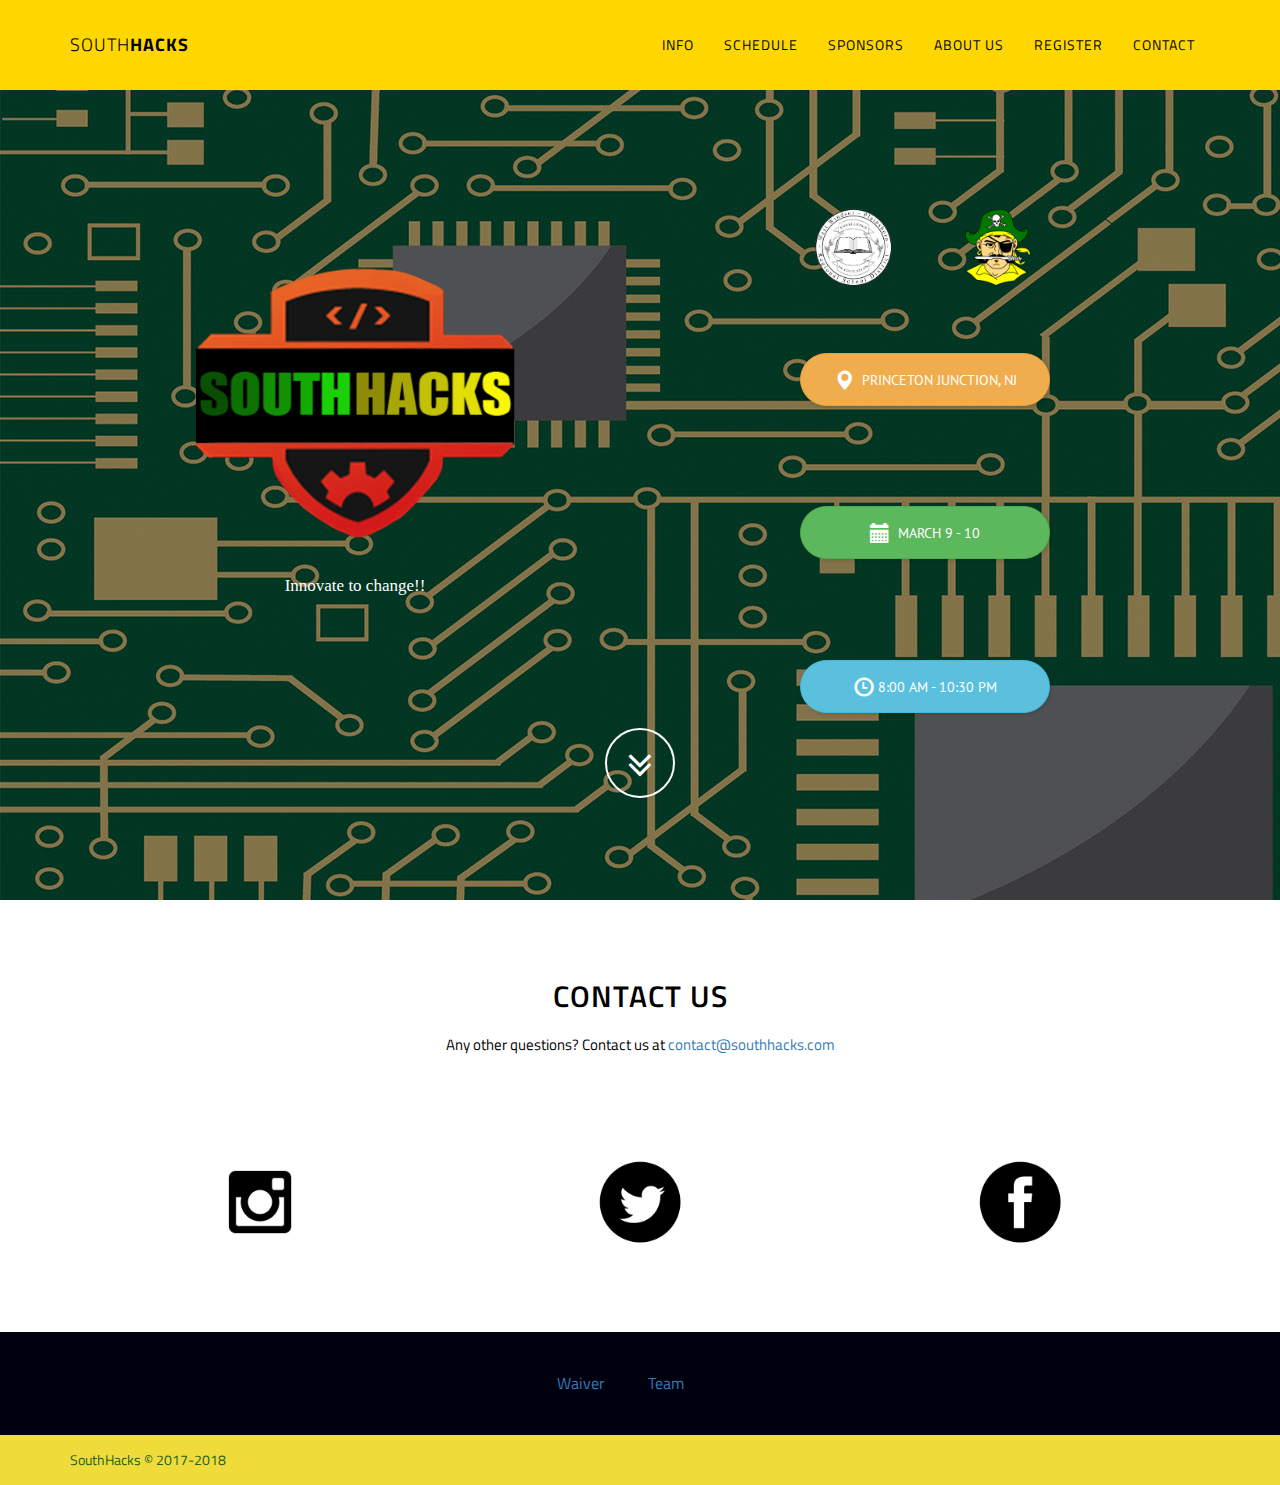
<file: index.html>
<!DOCTYPE html>
<html lang="en">

<head>
  <meta charset="utf-8">
  <meta http-equiv="X-UA-Compatible" content="IE=edge">
  <meta name="viewport" content="width=device-width, initial-scale=1">
  <meta name="description"
        content="SouthHacks is the official 24 hour high school hackathon hosted by the West Windsor-Plainsboro Regional School District, a district composed of two schools spanning a variety of subjects from engineering and computer science to health and performing arts. Located in West Windsor, New Jersey, we welcome all high schoolers!">
  <meta name="author" content="southhacks">
  <meta property="og:url" content="http://southhacks.com"/>
  <meta property="og:type" content="website"/>
  <meta property="og:title" content="SouthHacks - WW-P HSS 24 Hour Hackathon for High School Students"/>
  <meta property="og:description"
        content="SouthHacks is the official 24 hour high school hackathon hosted by the West Windsor-Plainsboro Regional School District, a district composed of two schools spanning a variety of subjects from engineering and computer science to health and performing arts. Located in West Windsor, New Jersey, we welcome all high schoolers!"
  />
  <meta property="og:image" content="img/logo.png"/>
  <title>SouthHacks - Hackathon @ WW-P High School South</title>

  <link rel="shortcut icon" href="favicon.png" type="image/x-icon">
  <link rel="icon" href="favicon.png" type="image/x-icon">
  <link rel="stylesheet" type='text/css' href='https://fonts.googleapis.com/css?family=Titillium+Web:300,400,600,700'>
  <link rel="stylesheet" type='text/css' href='https://fonts.googleapis.com/css?family=PT+Sans'>
  <link rel="stylesheet" href="https://fonts.googleapis.com/icon?family=Material+Icons">
  <link rel="stylesheet" type='text/css' href="css/custom-m.css">
  <link rel="stylesheet" type='text/css' href="https://maxcdn.bootstrapcdn.com/bootstrap/3.3.5/css/bootstrap.min.css">
  <link rel="stylesheet" type='text/css'
        href="https://maxcdn.bootstrapcdn.com/font-awesome/4.5.0/css/font-awesome.min.css">
  <link rel="stylesheet" type='text/css'
        href="https://cdnjs.cloudflare.com/ajax/libs/animate.css/3.5.2/animate.min.css">
  <link rel="stylesheet" type='text/css' href="css/southhacks.css">

  <!-- JS -->
  <script src="https://cdnjs.cloudflare.com/ajax/libs/wow/1.1.2/wow.min.js"></script>
  <script>new WOW().init();</script>
</head>

<body id="page-top" data-spy="scroll" data-target=".navbar-fixed-top">
<nav class="navbar navbar-custom navbar-fixed-top" role="navigation">
  <div class="container">
    <div class="navbar-header">
      <button type="button" class="navbar-toggle" data-toggle="collapse" data-target=".navbar-main-collapse">
        <i class="fa fa-bars"></i>
      </button>
      <a class="navbar-brand page-scroll" href="index.html#page-top">
        <span class="black-text"><span class="light">South</span>Hacks</span>
      </a>
    </div>

    <div class="collapse navbar-collapse navbar-right navbar-main-collapse">
      <ul class="nav navbar-nav">
        <li class="hidden">
          <a href="index.html#page-top"></a>
        </li>
        <li>
          <a class="page-scroll" href="info.html">Info</a>
        </li>
        <li>
          <a class="page-scroll" href="schedule.html">Schedule</a>
        </li>
        <li>
          <a class="page-scroll" href="sponsors.html">Sponsors</a>
        </li>
        <li>
          <a class="page-scroll" href="organizers.html">About Us</a>
        </li>
        <li>
          <a class="page-scroll" href="register.html">Register</a>
        </li>
        <li>
          <a class="page-scroll" href="index.html#contact">Contact</a>
        </li>
      </ul>
    </div>

  </div>

</nav>

<div class="intro poly-section">
  <div class="intro-body animated fadeIn">
    <div class="container">
      <div class="row">
        <div class="col-md-6">

          <br/><br/>
          <img itemprop="image" class="img-responsive text-center logoimg" alt="southhacks Logo" src="img/logo.png"/>
          <p itemprop="description" class="fancy intro-text">Innovate to change!!</p>

        </div>
        <div class="col-md-6">
          <img class="img-resonsive text-center tinylogoimg" alt="WWPRSD Logo" src="img/sponsors/WWP.png"/>
          <img class="img-resonsive text-center tinylogoimg" alt="CSI Logo" src="img/sponsors/CSI.png"/>

          <div class="infoContainer">
            <a class="btn btn-warning info"
               href="https://www.google.com/maps/place/346+Clarksville+Rd,+Princeton+Junction,+NJ+08550/@40.305586,-74.6209027,17z/data=!3m1!4b1!4m5!3m4!1s0x89c3e0eaee4864a5:0x6d8c985027a83486!8m2!3d40.305586!4d-74.618714"
               target="_blank">
              <span class="glyphicon glyphicon-map-marker" aria-hidden="true"> </span> &nbsp;Princeton Junction, NJ
            </a>

            <!--The href is going to link to the facebook event when we make it.-->
            <a class="btn btn-success info" href="schedule.html">
              <span class="glyphicon glyphicon-calendar" aria-hidden="true"> </span> &nbsp;March 9 - 10
            </a>

            <a class="btn btn-info info page-scroll" href="schedule.html">
              <span class="glyphicon glyphicon-time" aria-hidden="true"> </span>&nbsp;8:00 AM - 10:30 PM
            </a>
          </div>
        </div>
        <div class="animated infinite bounce delay-10s col-md-8 col-md-offset-2 down" id="down-arrow">
          <a href="register.html" class="btn btn-circle center-align page-scroll">
            <i class="fa fa-angle-double-down animated"></i>
          </a>
        </div>
      </div>
    </div>
  </div>
</div>

<section id="contact" class="content-section text-center poly-section">
  <div class="container">
    <div class="row">
      <div class="row subtitle-row">
        <h2 class="col-md-12 col-xs-12 col-sm-12 font-semibold">Contact us</h2>
        <br>
      </div>
    </div>
    <div class="row">
      <div class="col-md-12 col-xs-12 col-sm-12 text-center">
        <p>Any other questions? Contact us at
          <a class="with-hover-text" target="_blank" href="mailto:contact@southhacks.com">contact@southhacks.com</a>
        </p>
      </div>
    </div>
    <br>
    <br>
    <br>
    <!-- Just FYI none of these are created yet -->
    <div class="row contact-images">
      <div class="col-md-4 col-xs-4 col-sm-4 col-lg-4 image">
        <a href="https://www.instagram.com/southhacks/">
          <img class="img-responsive contactimg" alt="instagram" src="img/icons/insta.png"/>
        </a>
      </div>
      <div class="col-md-4 col-xs-4 col-sm-4 col-lg-4 image">
        <a href="https://www.twitter.com/southhacks">
          <img class="img-responsive contactimg" alt="twitter" src="img/icons/twitter.png"/>
        </a>
      </div>
      <div class="col-md-4 col-xs-4 col-sm-4 col-lg-4 image">
        <a href="https://www.facebook.com/southhacks">
          <img class="img-responsive contactimg" alt="facebook" src="img/icons/fb.png"/>
        </a>
      </div>
    </div>
  </div>
</section>
<section id="footer" class="text-center">
  <div class="footclass">
    <a class="foot" href="southhackswaiver.pdf">Waiver</a>
    <a class="foot" href="organizers.html">Team</a>
  </div>
</section>

<footer class="m-footer page-footer yellow">
  <div class="footer-copyright">
    <div class="container">
      <details>
        <summary class="green-text text-darken-4">SouthHacks &copy; 2017-2018</summary>
        <p class="grey-text"> - by
          <a class="link" href="https://github.com/IshaanIvaturi">Ishaan Ivaturi</a>. All Rights Reserved.</p>
      </details>
    </div>
  </div>
</footer>

<script src="js/jquery.js"></script>
<script src="js/jquery.easing.min.js"></script>
<script src="js/southhacks.js"></script>

</body>

</html>
</file>
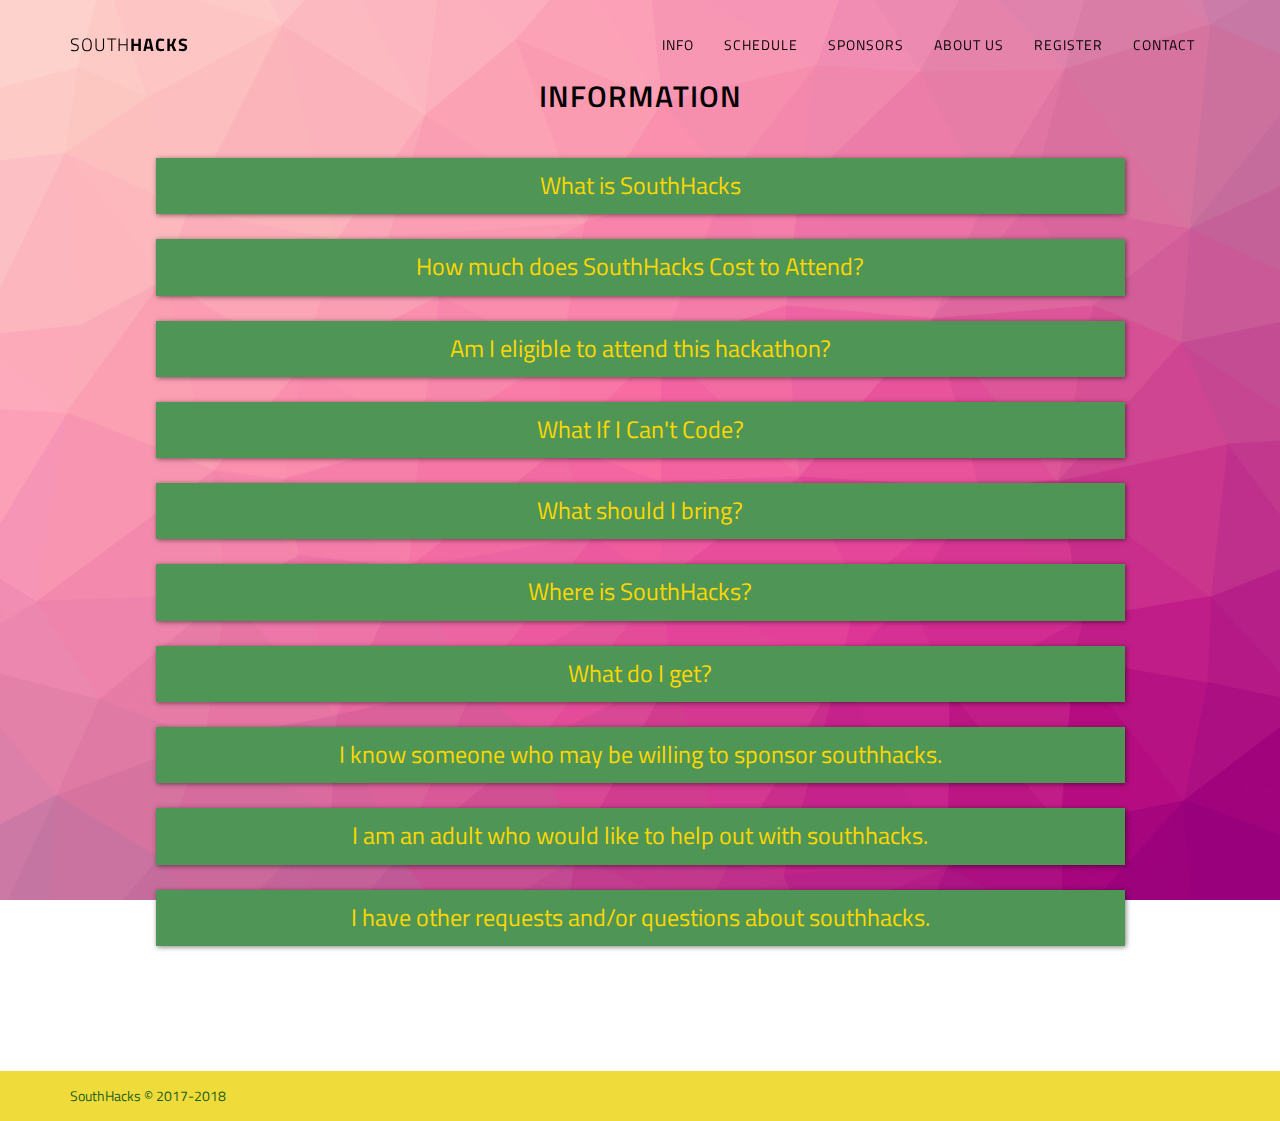
<file: info.html>
<!DOCTYPE html>
<html lang="en">

<head>
  <meta charset="utf-8">
  <meta http-equiv="X-UA-Compatible" content="IE=edge">
  <meta name="viewport" content="width=device-width, initial-scale=1">
  <meta name="description"
        content="SouthHacks is the official 24 hour high school hackathon hosted by the West Windsor-Plainsboro Regional School District, a district composed of two schools spanning a variety of subjects from engineering and computer science to health and performing arts. Located in West Windsor, New Jersey, we welcome all high schoolers!">
  <meta name="author" content="southhacks">
  <meta property="og:url" content="http://southhacks.com"/>
  <meta property="og:type" content="website"/>
  <meta property="og:title" content="SouthHacks - WW-P HSS 24 Hour Hackathon for High School Students"/>
  <meta property="og:description"
        content="SouthHacks is the official 24 hour high school hackathon hosted by the West Windsor-Plainsboro Regional School District, a district composed of two schools spanning a variety of subjects from engineering and computer science to health and performing arts. Located in West Windsor, New Jersey, we welcome all high schoolers!"
  />
  <meta property="og:image" content="img/logo.png"/>
  <title>SouthHacks - Hackathon @ WW-P High School South</title>

  <link rel="shortcut icon" href="favicon.png" type="image/x-icon">
  <link rel="icon" href="favicon.png" type="image/x-icon">
  <link rel="stylesheet" type='text/css' href='https://fonts.googleapis.com/css?family=Titillium+Web:300,400,600,700'>
  <link rel="stylesheet" type='text/css' href='https://fonts.googleapis.com/css?family=PT+Sans'>
  <link rel="stylesheet" href="https://fonts.googleapis.com/icon?family=Material+Icons">
  <link rel="stylesheet" type='text/css' href="css/custom-m.css">
  <link rel="stylesheet" type='text/css' href="https://maxcdn.bootstrapcdn.com/bootstrap/3.3.5/css/bootstrap.min.css">
  <link rel="stylesheet" type='text/css'
        href="https://maxcdn.bootstrapcdn.com/font-awesome/4.5.0/css/font-awesome.min.css">
  <link rel="stylesheet" type='text/css' href="css/info.css">
</head>

<body id="page-top" data-spy="scroll" data-target=".navbar-fixed-top">
<nav class="navbar navbar-custom navbar-fixed-top" role="navigation">
  <div class="container">
    <div class="navbar-header">
      <button type="button" class="navbar-toggle" data-toggle="collapse" data-target=".navbar-main-collapse">
        <i class="fa fa-bars"></i>
      </button>
      <a class="navbar-brand page-scroll" href="index.html#page-top">
        <!-- <span style="background-color:#FFF;"> -->
        <span class="black-text"><span class="light">South</span>Hacks</span>
        <!-- </span> -->
      </a>
    </div>

    <div class="collapse navbar-collapse navbar-right navbar-main-collapse">
      <ul class="nav navbar-nav">
        <li class="hidden">
          <a href="index.html#page-top"></a>
        </li>
        <li>
          <a class="page-scroll" href="info.html">Info</a>
        </li>
        <li>
          <a class="page-scroll" href="schedule.html">Schedule</a>
        </li>
        <li>
          <a class="page-scroll" href="sponsors.html">Sponsors</a>
        </li>
        <li>
          <a class="page-scroll" href="organizers.html">About Us</a>
        </li>
        <li>
          <a class="page-scroll" href="register.html">Register</a>
        </li>
        <li>
          <a class="page-scroll" href="index.html#contact">Contact</a>
        </li>
      </ul>
    </div>

  </div>

</nav>

<section id="faq" class="content-section text-center poly-section">
  <div class="container">
    <div class="row">
      <div class="row subtitle-row">
        <h2 class="col-md-12 font-semibold">Information</h2>
        <div class="clearfix"></div>
        <div class="faq-card">
          <div class="card-header">What is SouthHacks</div>
          <div class="card-body">
            <article>
              <i class="material-icons large left">help_outline</i>SouthHacks is the first Hackathon to ever be hosted
              by the High School South in West Windsor,
              NJ. The Computer Science Club and the School have worked in unison and created the event from the ground
              up.
            </article>
          </div>
        </div>
        <div class="faq-card">
          <div class="card-header">How much does SouthHacks Cost to Attend?</div>
          <div class="card-body">
            <article>
              <i class="material-icons large left">money_off</i>A grand total of
              <strong>$0.00</strong>! Just bring your creative spirit and we'll provide the food, eexpertise, and space!
              Please
              note that as of now, we'll be unable to provide any travel reimbursements for this year's SouthHacks.
            </article>
          </div>
        </div>
        <div class="faq-card">
          <div class="card-header">Am I eligible to attend this hackathon?</div>
          <div class="card-body">
            <article>
              <i class="material-icons large left">person_pin</i>Any high school student may attend. There is no
              application process, just sign up! If you're
              out of high school, feel free to come and mentor!
            </article>
          </div>
        </div>
        <div class="faq-card">
          <div class="card-header">What If I Can't Code?</div>
          <div class="card-body">
            <article>
              <i class="material-icons large left">new_releases</i>SouthHacks is the perfect place for you to learn!
              Hackathons are the among the best places
              to learn a new programming language. SouthHacks is open to all levels of programmers, and there's no
              better
              way to learn than by doing a project!
            </article>
          </div>
        </div>
        <div class="faq-card">
          <div class="card-header">What should I bring?</div>
          <div class="card-body">
            <article>
              <i class="material-icons small left up">card_travel</i>You should bring your:
              <br>
              <ul>
                <li>Laptop</li>
                <li>Cell Phone</li>
                <li>Chargers for your Devices (laptop, phone, any hardware chargers, etc.)</li>
                <li>Any hardware/electronics you might need</li>
                <li>School ID</li>
                <li>Release Waiver</li>
              </ul>
              Other recommended items include:
              <ul>
                <li>Power strips && Battery Packs</li>
                <li>Pillow (you probably won't use it though)</li>
                <li>Attitude to Learn ;)</li>
              </ul>
            </article>
          </div>
        </div>
        <div class="faq-card">
          <div class="card-header">Where is SouthHacks?</div>
          <div class="card-body">
            <article>
              <i class="material-icons large left">directions_car</i>SouthHacks is located at High School South in the
              state of New Jersey. You can plug this
              address into your GPS:
              <br>
              <code>346 Clarksville Road, Princeton Junction, New Jersey 08550</code>.
            </article>
          </div>
        </div>

        <div class="faq-card">
          <div class="card-header">What do I get?</div>
          <div class="card-body">
            <article>
              <i class="material-icons large left">local_play</i>SouthHacks offers everyone a lifetime supply of happy
              memories and friends made during this
              weekend. In addition to this amazing prize, a panel of judges will select the best three prizes to win a
              trophy and fantastic prizes. Other awards are given to those using specific technologies and APIs.
              Participants
              will also get tons of free swag and food from sponsoring companies!
            </article>
          </div>
        </div>
        <div class="faq-card">
          <div class="card-header">I know someone who may be willing to sponsor southhacks.</div>
          <div class="card-body">
            <article><i class="material-icons large left">account_balance</i>That's awesome - we always need more
              sponsors for the event. Please let us know their email so that
              we can
              get in touch with them. You can contact us at
              <a class="with-hover-text" target="_blank" href="mailto:contact@southhacks.com">contact@southhacks.com</a>
            </article>
          </div>
        </div>
        <div class="faq-card">
          <div class="card-header">I am an adult who would like to help out with southhacks.</div>
          <div class="card-body">
            <article><i class="material-icons large left">accessibility</i>Perfect! southhacks always needs more mentors
              and adults in the event. If you are able to help us,
              please contact
              us below and we will get in touch as soon as possible. No matter who you are, you can help out!
            </article>
          </div>
        </div>
        <div class="faq-card">
          <div class="card-header">I have other requests and/or questions about southhacks.</div>
          <div class="card-body">
            <article><i class="material-icons large left">announcement</i>We would be glad to hear anything you have to
              say. Let us know your concerns at <a href="index.html#contact">Our Contact Page</a>.
            </article>
          </div>
        </div>
      </div>
    </div>
    <br>

  </div>

</section>

<footer class="m-footer page-footer yellow">
  <div class="footer-copyright">
    <div class="container">
      <details>
        <summary class="green-text text-darken-4">SouthHacks &copy; 2017-2018</summary>
        <p class="grey-text"> - by
          <a class="link" href="https://github.com/IshaanIvaturi">Ishaan Ivaturi</a>. All Rights Reserved.</p>
      </details>
    </div>
  </div>
</footer>

<script src="js/jquery.js"></script>
<script src="js/jquery.easing.min.js"></script>
<script src="js/southhacks.js"></script>

</body>
</html>
</file>
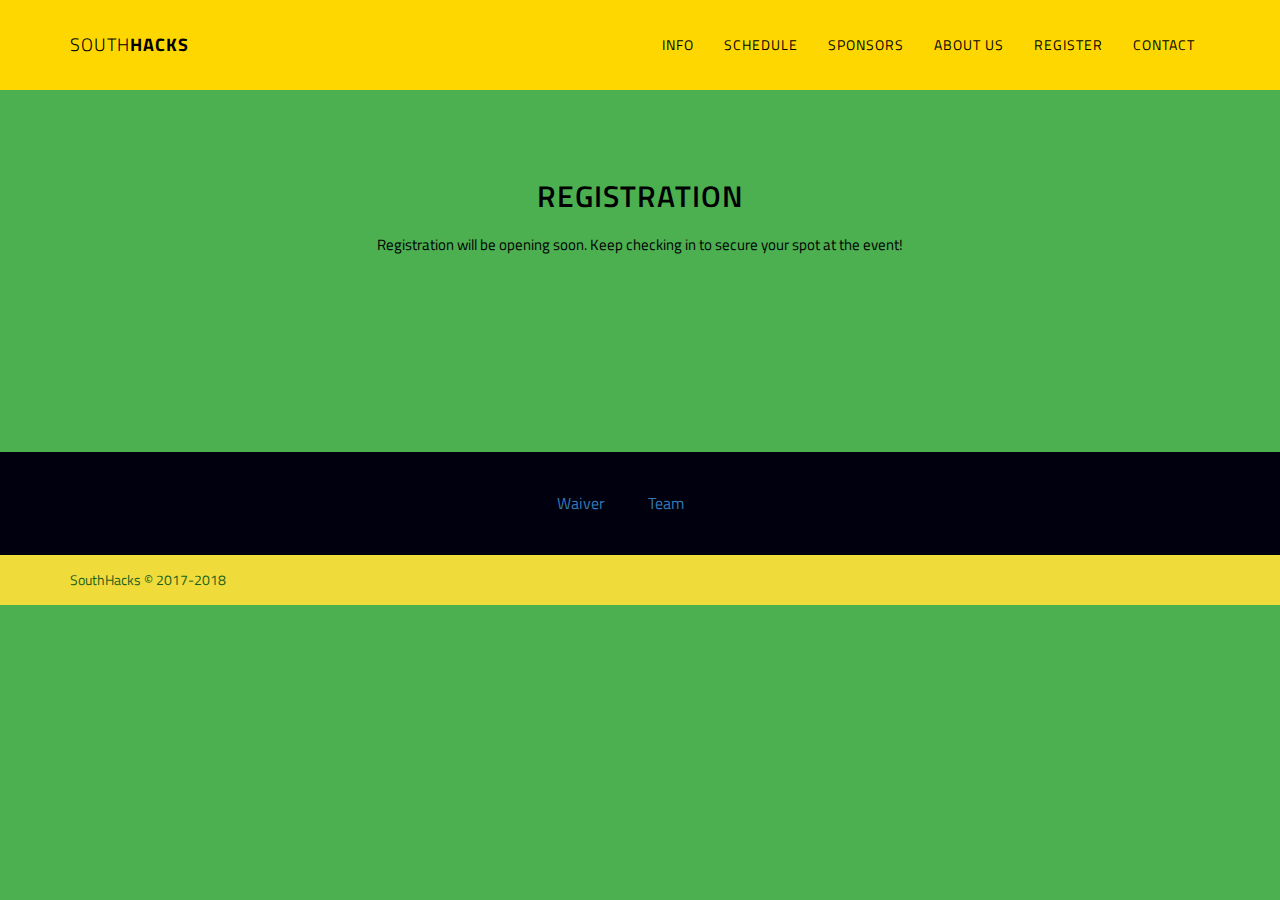
<file: register.html>
<!DOCTYPE html>
<html lang="en">

<head>
  <meta charset="utf-8">
  <meta http-equiv="X-UA-Compatible" content="IE=edge">
  <meta name="viewport" content="width=device-width, initial-scale=1">
  <meta name="description"
        content="SouthHacks is the official 24 hour high school hackathon hosted by the West Windsor-Plainsboro Regional School District, a district composed of two schools spanning a variety of subjects from engineering and computer science to health and performing arts. Located in West Windsor, New Jersey, we welcome all high schoolers!">
  <meta name="author" content="southhacks">
  <meta property="og:url" content="http://southhacks.com"/>
  <meta property="og:type" content="website"/>
  <meta property="og:title" content="SouthHacks - WW-P HSS 24 Hour Hackathon for High School Students"/>
  <meta property="og:description"
        content="SouthHacks is the official 24 hour high school hackathon hosted by the West Windsor-Plainsboro Regional School District, a district composed of two schools spanning a variety of subjects from engineering and computer science to health and performing arts. Located in West Windsor, New Jersey, we welcome all high schoolers!"
  />
  <meta property="og:image" content="img/logo.png"/>
  <title>SouthHacks - Hackathon @ WW-P High School South</title>

  <link rel="shortcut icon" href="favicon.png" type="image/x-icon">
  <link rel="icon" href="favicon.png" type="image/x-icon">
  <link rel="stylesheet" type='text/css' href='https://fonts.googleapis.com/css?family=Titillium+Web:300,400,600,700'>
  <link rel="stylesheet" type='text/css' href='https://fonts.googleapis.com/css?family=PT+Sans'>
  <link rel="stylesheet" href="https://fonts.googleapis.com/icon?family=Material+Icons">
  <link rel="stylesheet" type='text/css' href="css/custom-m.css">
  <link rel="stylesheet" type='text/css' href="https://maxcdn.bootstrapcdn.com/bootstrap/3.3.5/css/bootstrap.min.css">
  <link rel="stylesheet" type='text/css'
        href="https://maxcdn.bootstrapcdn.com/font-awesome/4.5.0/css/font-awesome.min.css">
  <link rel="stylesheet" type='text/css'
        href="https://cdnjs.cloudflare.com/ajax/libs/animate.css/3.5.2/animate.min.css">
  <link rel="stylesheet" type='text/css' href="css/southhacks.css">

  <!-- JS -->
  <script src="https://cdnjs.cloudflare.com/ajax/libs/wow/1.1.2/wow.min.js"></script>
  <script>new WOW().init();</script>
</head>

<body class="green darken -1" id="page-top" data-spy="scroll" data-target=".navbar-fixed-top" style="background-image: none;">
<nav class="navbar navbar-custom navbar-fixed-top" role="navigation">
  <div class="container">
    <div class="navbar-header">
      <button type="button" class="navbar-toggle" data-toggle="collapse" data-target=".navbar-main-collapse">
        <i class="fa fa-bars"></i>
      </button>
      <a class="navbar-brand page-scroll" href="index.html#page-top">
        <span class="black-text"><span class="light">South</span>Hacks</span>
      </a>
    </div>

    <div class="collapse navbar-collapse navbar-right navbar-main-collapse">
      <ul class="nav navbar-nav">
        <li class="hidden">
          <a href="index.html#page-top"></a>
        </li>
        <li>
          <a class="page-scroll" href="info.html">Info</a>
        </li>
        <li>
          <a class="page-scroll" href="schedule.html">Schedule</a>
        </li>
        <li>
          <a class="page-scroll" href="sponsors.html">Sponsors</a>
        </li>
        <li>
          <a class="page-scroll" href="organizers.html">About Us</a>
        </li>
        <li>
          <a class="page-scroll" href="register.html">Register</a>
        </li>
        <li>
          <a class="page-scroll" href="index.html#contact">Contact</a>
        </li>
      </ul>
    </div>

  </div>

</nav>

<br />
<br />
<br />
<br />
<br />

<div class="poly-section">
  <section id="register" class="content-section text-center">
    <div class="container">
      <div class="row">
        <div class="row subtitle-row">
          <h2 class="col-md-12 col-xs-12 col-sm-12 font-semibold">Registration</h2>
          <p>Registration will be opening soon. Keep checking in to secure your spot at the event!</p>
        </div>
      </div>
  
      <br>
  
    </div>
  
  </section>
</div>

<br />
<br />
<br />

</section>
<section id="footer" class="text-center">
  <div class="footclass">
    <a class="foot" href="southhackswaiver.pdf">Waiver</a>
    <a class="foot" href="organizers.html">Team</a>
  </div>
</section>

<footer class="m-footer page-footer yellow">
  <div class="footer-copyright">
    <div class="container">
      <details>
        <summary class="green-text text-darken-4">SouthHacks &copy; 2017-2018</summary>
        <p class="grey-text"> - by
          <a class="link" href="https://github.com/IshaanIvaturi">Ishaan Ivaturi</a>. All Rights Reserved.</p>
      </details>
    </div>
  </div>
</footer>

<script src="js/jquery.js"></script>
<script src="js/jquery.easing.min.js"></script>
<script src="js/southhacks.js"></script>

</body>

</html>
</file>
<file: css/custom-m.css>
i {
  line-height: inherit;
}

i.left {
  float: left;
  margin-right: 15px;
}

i.right {
  float: right;
  margin-left: 15px;
}

i.tiny {
  font-size: 1rem;
}

i.small {
  font-size: 2rem;
}

i.medium {
  font-size: 4rem;
}

i.large {
  font-size: 6rem;
}

.valign-wrapper {
  display: -webkit-box;
  display: -webkit-flex;
  display: -ms-flexbox;
  display: flex;
  -webkit-box-align: center;
  -webkit-align-items: center;
      -ms-flex-align: center;
          align-items: center;
}

.center, .center-align {
  text-align: center;
}

.green {
  background-color: #4CAF50 !important;
}
.green.accent-3 {
  background-color: #00E676 !important;
}
.green.accent-4 {
  background-color: #00C853 !important;
}
.yellow {
  background-color: #ffeb3b !important;
}
.green-text {
  color: #4CAF50 !important;
}

.green.lighten-5 {
  background-color: #E8F5E9 !important;
}

.green-text.text-lighten-5 {
  color: #E8F5E9 !important;
}

.green.lighten-4 {
  background-color: #C8E6C9 !important;
}

.green-text.text-lighten-4 {
  color: #C8E6C9 !important;
}

.green.lighten-3 {
  background-color: #A5D6A7 !important;
}

.green-text.text-lighten-3 {
  color: #A5D6A7 !important;
}

.green.lighten-2 {
  background-color: #81C784 !important;
}

.green-text.text-lighten-2 {
  color: #81C784 !important;
}

.green.lighten-1 {
  background-color: #66BB6A !important;
}

.green-text.text-lighten-1 {
  color: #66BB6A !important;
}

.green.darken-1 {
  background-color: #43A047 !important;
}

.green-text.text-darken-1 {
  color: #43A047 !important;
}

.green.darken-2 {
  background-color: #388E3C !important;
}

.green-text.text-darken-2 {
  color: #388E3C !important;
}

.green.darken-3 {
  background-color: #2E7D32 !important;
}

.green-text.text-darken-3 {
  color: #2E7D32 !important;
}

.green.darken-4 {
  background-color: #1B5E20 !important;
}

.green-text.text-darken-4 {
  color: #1B5E20 !important;
}

.green.accent-1 {
  background-color: #B9F6CA !important;
}

.green-text.text-accent-1 {
  color: #B9F6CA !important;
}

.green.accent-2 {
  background-color: #69F0AE !important;
}

.green-text.text-accent-2 {
  color: #69F0AE !important;
}

.green.accent-3 {
  background-color: #00E676 !important;
}

.green-text.text-accent-3 {
  color: #00E676 !important;
}

.green.accent-4 {
  background-color: #00C853 !important;
}

.green-text.text-accent-4 {
  color: #00C853 !important;
}

.light-green {
  background-color: #8bc34a !important;
}

.light-green-text {
  color: #8bc34a !important;
}

.light-green.lighten-5 {
  background-color: #f1f8e9 !important;
}

.light-green-text.text-lighten-5 {
  color: #f1f8e9 !important;
}

.light-green.lighten-4 {
  background-color: #dcedc8 !important;
}

.light-green-text.text-lighten-4 {
  color: #dcedc8 !important;
}

.light-green.lighten-3 {
  background-color: #c5e1a5 !important;
}

.light-green-text.text-lighten-3 {
  color: #c5e1a5 !important;
}

.light-green.lighten-2 {
  background-color: #aed581 !important;
}

.light-green-text.text-lighten-2 {
  color: #aed581 !important;
}

.light-green.lighten-1 {
  background-color: #9ccc65 !important;
}

.light-green-text.text-lighten-1 {
  color: #9ccc65 !important;
}

.light-green.darken-1 {
  background-color: #7cb342 !important;
}

.light-green-text.text-darken-1 {
  color: #7cb342 !important;
}

.light-green.darken-2 {
  background-color: #689f38 !important;
}

.light-green-text.text-darken-2 {
  color: #689f38 !important;
}

.light-green.darken-3 {
  background-color: #558b2f !important;
}

.light-green-text.text-darken-3 {
  color: #558b2f !important;
}

.light-green.darken-4 {
  background-color: #33691e !important;
}

.light-green-text.text-darken-4 {
  color: #33691e !important;
}

.light-green.accent-1 {
  background-color: #ccff90 !important;
}

.light-green-text.text-accent-1 {
  color: #ccff90 !important;
}

.light-green.accent-2 {
  background-color: #b2ff59 !important;
}

.light-green-text.text-accent-2 {
  color: #b2ff59 !important;
}

.light-green.accent-3 {
  background-color: #76ff03 !important;
}

.light-green-text.text-accent-3 {
  color: #76ff03 !important;
}

.light-green.accent-4 {
  background-color: #64dd17 !important;
}

.light-green-text.text-accent-4 {
  color: #64dd17 !important;
}

.grey-text {
  color: #9e9e9e !important;
}

.black {
  background-color: #000000 !important;
}

.black-text {
  color: #000000 !important;
}


.page-footer {
  padding-top: 20px;
  color: #fff;
  background-color: #ee6e73;
}
.page-footer .footer-copyright {
  overflow: hidden;
  min-height: 50px;
  display: -webkit-box;
  display: -webkit-flex;
  display: -ms-flexbox;
  display: flex;
  -webkit-box-align: center;
  -webkit-align-items: center;
  -ms-flex-align: center;
  align-items: center;
  -webkit-box-pack: justify;
  -webkit-justify-content: space-between;
  -ms-flex-pack: justify;
  justify-content: space-between;
  padding: 10px 0;
  color: rgba(255, 255, 255, 0.8);
  background-color: rgba(51, 51, 51, 0.08);
}

.link-color {

  color: dodgerblue;

}

.m-footer {
  padding-top: 0;
}
</file>
<file: css/southhacks.css>
/* ======
    Grid
   ====== */

* {
  position: relative;
}

/*canvas {
    position: absolute;
    display: block;
    z-index: -1000;
}*/

body {
  width: 100%;
  height: 100%;
  font-family: Titillium Web, "Helvetica Neue", Helvetica, Arial, sans-serif;
  color: black;
}

html {
  width: 100%;
  height: 100%;
}

.poly-section {
  background-size: cover;
  background-attachment: fixed !important;
  background-repeat: no-repeat;
  position: static;
}

.content-section {
  padding-top: 80px;
  padding-bottom: 80px;
}

.download-section {
  width: 100%;
  color: #000;
  background-size: cover;
  -o-background-size: cover;
}

.contact-section {
  background-size: cover;
  -o-background-size: cover;
}

/* ============
    Typography
   ============ */

.font-thin {
  font-family: "Titillium Web", sans-serif;
  font-weight: 300;
}

.font-semibold {
  font-family: "Titillium Web", sans-serif;
  font-weight: 600;
}

.font-light {
  font-family: "Titillium Web", sans-serif;
  font-weight: 200;
  font-size: 30px;
  color: black;
}

.left {
  text-align: left;
}

h1,
h2,
h4,
h5,
h6 {
  margin: 0 0 20px;
  text-transform: uppercase;
  font-family: Titillium Web, "Helvetica Neue", Helvetica, Arial, sans-serif;
  font-weight: 700;
  letter-spacing: 1px;
}

p {
  margin: 0 0 25px;
  font-size: 15px;
  line-height: 1.5;
}

@media (min-width: 768px) {
  p {
    margin: 0 0 35px;
    font-size: 15px;
    line-height: 1.6;
  }
}

a {
  /*color: white;*/
  -webkit-transition: all .2s ease-in-out;
  transition: all .2s ease-in-out;
}

a:after {
  content: "";
  position: absolute;
  display: block;
  background-color: white;
  height: 2px;
  width: 0;
  bottom: -2px;
  left: 50%;
  -webkit-transform: translateX(-50%);
  transform: translateX(-50%);
  -webkit-transition: all 300ms ease-in-out;
  transition: all 200ms ease-in-out;
}

a:hover,
a:focus {
  outline: 0;
  text-decoration: none;
  color: white;
}

a:hover:after,
a:focus:after {
  width: 100%;
}

#faq a,
#faq a:hover {
  color: #4f9656;
}

#faq a:after {
  background-color: #4f9656;
}

a.navbar-brand:after {
  display: none;
}

.light {
  font-weight: 300;
}

.fa {
  display: inline-block;
  font: normal normal normal 14px/1 FontAwesome;
  font-size: inherit;
  text-rendering: auto;
  -webkit-font-smoothing: antialiased;
  -moz-osx-font-smoothing: grayscale;
  /*color: white !important;*/
}

/* ============
    Navigation
   ============ */

.navbar-custom {
  margin-bottom: 0;
  border-bottom: 1px solid rgba(255, 255, 255, .3);
  text-transform: uppercase;
  font-family: Titillium Web, "Helvetica Neue", Helvetica, Arial, sans-serif;
  background-color: gold;
}

.navbar-custom .navbar-brand {
  font-weight: 700;
}

.navbar-custom .navbar-brand:focus {
  outline: 0;
}

.navbar-custom .navbar-brand .navbar-toggle {
  padding: 4px 6px;
  font-size: 16px;
  color: #fff;
}

.navbar-custom .navbar-brand .navbar-toggle:focus,
.navbar-custom .navbar-brand .navbar-toggle:active {
  outline: 0;
}

.navbar-custom a {
  color: #fff;
}

.navbar-right {
  margin-right: 20px;
}

.navbar-custom .nav li a {
  -webkit-transition: background .3s ease-in-out;
  transition: background .3s ease-in-out;
}

.navbar-custom .nav li a:hover {
  outline: 0;
  background-color: transparent;
  cursor: pointer;
  position: relative;
}

.navbar-custom .nav li a:hover:after,
.navbar-custom .nav li a:focus:after {
  width: calc(100% - 30px);
}

.navbar-custom .nav li a:after {
  content: "";
  position: absolute;
  display: block;
  height: 3px;
  bottom: 10px;
  left: 50%;
  -webkit-transform: translateX(-50%);
  transform: translateX(-50%);
  -webkit-transition: all 300ms ease-in-out;
  transition: all 300ms ease-in-out;
  background-color: white;
  width: 0;
}

.navbar-custom .nav li a:focus,
.navbar-custom .nav li a:active {
  outline: 0;
  background-color: transparent;
}

.navbar-custom .nav li.active {
  outline: 0;
}

.navbar-custom .nav li.active a {
  background-color: rgba(255, 255, 255, .3);
}

.navbar-custom .nav li.active a:hover {
  color: #fff;
}

@media (min-width: 768px) {
  .navbar-custom {
    padding: 20px 0;
    border-bottom: 0;
    letter-spacing: 1px;
    background: gold;
    -webkit-transition: background .5s ease-in-out, padding .5s ease-in-out;
    transition: background .5s ease-in-out, padding .5s ease-in-out;
  }

  .navbar-custom.top-nav-collapse {
    padding: 0;
    border-bottom: 1px solid rgba(255, 255, 255, .3);
    background: gold;
  }
}

/* ===============
    Intro Section
   =============== */

.intro {
  display: table;
  width: 100%;
  height: auto;
  text-align: center;
  color: #fff;
  background-size: cover;
  background: url("../img/ComputerInsideDark.png") no-repeat fixed;
}

.intro .intro-body {
  display: table-cell;
  vertical-align: middle;
}

.intro .intro-body .brand-heading {
  font-size: 30px;
  font-family: PT Sans, serif;
  text-transform: none !important;
}

.intro .intro-body .intro-text {
  font-size: 14px;
}

@media (min-width: 768px) {
  .intro {
    height: 100%;
    padding: 0;
  }

  .intro .intro-body .brand-heading {
    font-size: 70px;
  }

  .intro .intro-body .intro-text {
    font-size: 17px;
  }
}

#head {
  margin-top: 30px;
  margin-bottom: 40px;
}

.down {
  margin-top: 0 !important;
  margin-bottom: 30px;
}

@media screen and (max-width: 700px) {
  .down {
    visibility: hidden;
  }

  .timeline {
    visibility: hidden;
    display: none;
  }
}

.btn-circle {
  width: 70px;
  height: 70px;
  margin-top: 15px;
  padding: 7px 16px;
  border: 2px solid #fff;
  border-radius: 100% !important;
  font-size: 40px;
  color: #fff;
  background: 0 0;
  -webkit-transition: background .3s ease-in-out;
  transition: background .3s ease-in-out;
}

.btn-circle:hover,
.btn-circle:focus {
  outline: 0;
  color: #fff;
  background: rgba(255, 255, 255, .1);
}

.btn:focus,
.btn.btn-danger:active,
.btn.active:focus {
  outline: 0;
}

.btn-circle i.animated {
  -webkit-transition-property: -webkit-transform;
  -webkit-transition-duration: 1s;
  -moz-transition-property: -moz-transform;
  -moz-transition-duration: 1s;
}

.btn-circle:hover i.animated {
  -webkit-animation-name: pulse;
  -moz-animation-name: pulse;
  -webkit-animation-duration: 1.5s;
  -moz-animation-duration: 1.5s;
  -webkit-animation-iteration-count: infinite;
  -moz-animation-iteration-count: infinite;
  -webkit-animation-timing-function: linear;
  -moz-animation-timing-function: linear;
}

@-webkit-keyframes pulse {
  0% {
    -webkit-transform: scale(1);
    transform: scale(1);
  }
  50% {
    -webkit-transform: scale(1.2);
    transform: scale(1.2);
  }
  100% {
    -webkit-transform: scale(1);
    transform: scale(1);
  }
}

.btn {
  text-transform: uppercase;
  font-family: PT Sans, "Helvetica Neue", Helvetica, Arial, sans-serif;
  font-weight: 400;
  -webkit-transition: all .3s ease-in-out;
  transition: all .3s ease-in-out;
}

a.btn:after {
  display: none;
}

.btn-default {
  border: 1px solid #42dca3;
  color: #42dca3;
  background-color: transparent;
}

.btn-white {
  color: black;
  background-color: white;
  border: 1px solid black;
}

.btn-default:hover,
.btn-default:focus {
  border: 1px solid #42dca3;
  outline: 0;
  color: #000;
  background-color: #42dca3;
}

.infoContainer {
  display: -webkit-box;
  display: -ms-flexbox;
  display: flex;
  width: 100%;
  height: 40vh;
  -ms-flex-wrap: wrap;
  flex-wrap: wrap;
  -webkit-box-orient: vertical;
  -webkit-box-direction: normal;
  -ms-flex-direction: column;
  flex-direction: column;
  -webkit-box-pack: justify;
  -ms-flex-pack: justify;
  justify-content: space-between;
  -webkit-box-align: center;
  -ms-flex-align: center;
  align-items: center;
  margin-top: 5%;
}

.infoContainer a {
  color: white;
}

.info {
  display: inline-block;
  width: 250px;
  border-radius: 40px;
  padding: 15px 0;
  box-shadow: 1px 1px 3px 1px rgba(0, 0, 0, 0.1);
}

ul.banner-social-buttons {
  margin-top: 0;
}

@media (max-width: 1199px) {
  ul.banner-social-buttons {
    margin-top: 15px;
  }
}

@media (max-width: 767px) {
  ul.banner-social-buttons li {
    display: block;
    margin-bottom: 20px;
    padding: 0;
  }

  ul.banner-social-buttons li:last-child {
    margin-bottom: 0;
  }

  .navbar-custom .nav li a:focus:after,
  .navbar-custom .nav li a:hover:after {
    display: none;
  }

  .navbar-custom .nav li a:focus,
  .navbar-custom .nav li a:hover {
    background-color: rgba(100, 100, 100, 0.5);
  }

  #sponsors br {
    display: none;
  }
}

@media (max-width: 990px) {
  .infoContainer {
    margin-top: 10% !important;
  }

  .tinylogoimg {
    margin-top: 10px !important;
  }
}

::-moz-selection {
  text-shadow: none;
  background: #fcfcfc;
  background: rgba(255, 255, 255, .2);
}

::selection {
  text-shadow: none;
  background: #fcfcfc;
  background: rgba(255, 255, 255, .2);
}

img::-moz-selection {
  background: 0 0;
}

img::selection {
  background: 0 0;
}

img::-moz-selection {
  background: 0 0;
}

body {
  -webkit-tap-highlight-color: rgba(255, 255, 255, .2);
}

#faq {
  background-image: url("../img/green.png");
}

#schedule {
  /*background-color: #70D3DF;*/
  background-image: url("../img/green.png");
}

#contact {
  /*background-color: #F26BA3;*/
  background-image: url("../img/prism-blank.png")
}

#about {
  background-color: #F7B320;
}

#register {
  /* background-color: #98DB40; */
}

#sponsors {
  /*background: url("../img/purple.png");*/
  /*background-color: #3aafea;*/
  background-color: white;
}

#footer {
  background-color: #00000f;
  padding-top: 40px;
  padding-bottom: 40px;
}

.blurbdescription {
  line-height: 1.4;
  font-size: 25px;
}

#circle {
  width: 40px;
  height: 40px;
  background: #F7B320;
  border-radius: 50px;
  border: 4px solid black;
  margin-top: -2%;
  margin-left: 22.4%;
}

#line {
  width: 80%;
  margin-left: 10%;
  height: 4px;
  background: black;
}

.boxed {
  width: 50%;
  margin-top: 20px !important;
  padding: 10px;
  border: 2px solid black;
  display: block;
  font-size: 15px;
}

.hacktable {
  padding: 0;
  width: 100%;
  border: none;
  margin: 0 0 0 0;
  border-radius: 10px;
}

.hacktable table {
  border-collapse: collapse;
  border-spacing: 0;
  width: 80%;
  height: 80%;
  margin-left: 10%;
  padding: 0;
}

.hacktable tr:last-child td:last-child {
  border-bottom-right-radius: 10px;
}

.hacktable table tr:first-child td:first-child {
  border-top-left-radius: 10px;
}

.hacktable table tr:first-child td:last-child {
  border-top-right-radius: 10px;
}

.hacktable tr:last-child td:first-child {
  border-bottom-left-radius: 10px;
}

.hacktable tr:nth-child(odd) {
  background-color: #00E676;
  color: gold;
}

.hacktable tr:nth-child(even) {
  background-color: #00C853;
  color: gold;
}

.day {
  text-align: center;
  font-size: 24px !important;
  font-family: PT Sans, serif;
  font-weight: bold !important;
}

.hacktable td {
  vertical-align: middle;
  text-align: center;
  padding: 14px;
  font-size: 18px;
  font-family: Titillium Web, serif;
  font-weight: normal;
}

.hacktable tr:last-child td {
  border-width: 0 1px 0 0;
}

.hacktable tr td:last-child {
  border-width: 0 0 1px 0;
}

.hacktable tr:last-child td:last-child {
  border-width: 0 0 0 0;
}

.hacktable tr:first-child td {
  text-align: center;
  font-size: 24px;
  font-family: Titillium Web, serif;
  font-weight: bold;
  color: white;
}

.hacktable tr:first-child td:first-child {
  border-width: 0 0 1px 0;
}

.hacktable tr:first-child td:last-child {
  border-width: 0 0 1px 1px;
}

.contactimg {
  display: inline-block;
  margin: auto;
 /*height: 100px;*/
  width: 100px;
}

.contact-images a:after {
  display: none;
}

.contactimg:hover {
  opacity: 0.5;
}

.logoimg {
  width: 65%;
  height: auto;
  display: block;
  margin: 20% auto 0%;
}

.tinylogoimg {
  width: 15%;
  height: auto;
  display: inline-block;
  margin: 25% 30px 7%;
}

.sponsor-img {
  max-width: 300px;
  height: auto;
  display: inline-block;
  margin: 0 auto auto;
  padding: 20px;
  border-radius: 4px;
  -webkit-transition: all 300ms ease-in-out;
  transition: all 300ms ease-in-out;
}

.sponsor-img.gold {
  width: 33%;
  max-width: none;
}

.sponsor-img.arkio {
  max-width: 600px;
  padding-top: 0;
}

.sponsor-img.ucvts {
  max-width: 250px;
}

#gep.sponsor-img {
  max-width: 400px;
}

.tinysponsorimg {
  width: 170px;
  height: auto;
  display: inline-block;
  margin: 12px 12px 2%;
  padding: 10px;
  border-radius: 4px;
  cursor: pointer;
  -webkit-transition: all 300ms ease-in-out;
  transition: all 300ms ease-in-out;
}

.connectone-bank {
  width: 300px;
}

.sponsor-tier {
  font-weight: 800;
}

.non-bronze {
  margin-top: 1em;
}

.sponsor-img.squareImg {
  max-width: 250px !important;
}

/* Sponsor image hover effect
.tinysponsorimg:hover,
.sponsorimg:hover {
    background-color: rgba(255, 255, 255, 0.9);
}*/

@media (max-width: 768px) {
  .tinysponsorimg {
    display: block;
    width: 30%;
    margin: 0 auto 1em;
  }

  .tinysponsorimg.connectone-bank {
    width: 45%;
  }

  .tinysponsorimg.bronze {
    width: 50%;
  }

  .sponsor-img,
  .sponsor-img.gold {
    display: block;
    max-width: 300px;
    width: 90%;
    margin: 0 auto 1em;
  }

  #gep.sponsor-img {
    max-width: 375px;
  }

  .sponsor-img.arkio {
    max-width: 400px;
    width: 90%;
    margin: 0 auto 1em;
  }
}

@media (max-width: 500px) {
  .sponsor-img {
    width: 75%;
    margin: 0 auto 1em;
  }

  .tinysponsorimg {
    width: 45%;
  }
}

/* Sponsor Sizing */

.tinysponsorimg.local.squareImg {
  width: 125px;
}

.tinysponsorimg.berkeley {
  width: 310px;
}

.tinysponsorimg.balsamiq {
  width: 250px;
}

/*.tinysponsorimg.local {
  width: 11%;
}

.tinysponsorimg.local.squareImg {
  width: 9%;
}*/

.tinysponsorimg.bronze.squareImg {
  width: 220px;
}

.tinysponsorimg.bronze.rectangleImg {
  width: 300px;
}

#sponsors .row a:after {
  display: none;
}

#sponsors .row a.with-hover-text:after {
  background-color: #0090f0;
  display: block;
}

#sponsors .row a.with-hover-text {
  color: #0090f0;
}

#second {
  display: none;
}

.foot {
  font-size: 16px;
  margin-left: 40px;
}

.footclass {
  margin-left: -80px;
}

label {
  display: block;
  padding-left: 15px;
  text-indent: -15px;
}

input {
  width: 13px;
  height: 13px;
  padding: 0;
  margin: 0;
  vertical-align: bottom;
  position: relative;
  top: -1px;
  overflow: hidden;
}

/*Bootstrap overrides*/

.glyphicon {
  font-size: 20px;
  vertical-align: text-bottom;
}

.row {
  margin: 0 !important;
}

#faq .faq-card {
  width: 85%;
  margin: 25px auto;
  box-shadow: 1px 1px 5px rgba(0, 0, 0, 0.5);
}

#faq .card-header {
  background-color: #4f9656;
  color: #fff;
  font-size: 24px;
  padding: 10px 5px;
  cursor: pointer;
  -webkit-transition: background-color 0.3s linear;
  transition: background-color 0.3s linear;
}

#mlh-trust-badge {
  position: fixed;
  top: 0;
  right: 10px;
  max-width: 100px;
  width: 10%;
  min-width: 60px;
  display: block;
  z-index: 10000;
}

.mlh-pic {
  width: 100%;
}

#faq .card-body {
  color: #000;
  font-size: 16px;
  text-align: left;
  line-height: 2;
  overflow: hidden;
  background: #fff;
  -webkit-transition: all 0.3s ease-in-out;
  transition: all 0.3s ease-in-out;
  border: 2px solid #4f9656;
  border-top: 0;
  box-sizing: border-box;
  max-height: 0;
}

#faq .card-body article {
  padding: 15px 20px;
  margin: 0;
}

#faq .card-body.active {
  max-height: 450px;
}

#faq .card-header:hover {
  background-color: #81bd87;
}

#faq .card-header:hover + .card-body {
  border-color: #81bd87;
}

.animated {
  -webkit-animation-duration: 1s;
  animation-duration: 1s;
  -webkit-animation-fill-mode: both;
  animation-fill-mode: both;
}

@-webkit-keyframes fadeIn {
  from {
    opacity: 0;
  }
  to {
    opacity: 1;
  }
}

@keyframes fadeIn {
  from {
    opacity: 0;
  }
  to {
    opacity: 1;
  }
}

.fadeIn {
  -webkit-animation-name: fadeIn;
  animation-name: fadeIn;
}

.social {
  position: fixed;
  bottom: 20px;
  right: 20px;
  max-width: 200px;
  min-width: 20px;
  display: block;
  z-index: 9;
}

@media screen and (max-width: 700px) {
  .social {
    visibility: hidden;
    display: none;
  }
}

#twitter-widget-0 {
  float: right;
}

.fb_iframe_widget {
  float: right;
  margin-bottom: 5px;
}

#down-arrow {
  -webkit-animation-duration: 10s;
}

.m-c-test {
  text-align: center;
}

li a.page-scroll {
  color: black;
}

.fancy {
  /*font-family: "Comic Sans MS";*/
  font-family: "Tahoma", cursive;
}
</file>
<file: css/info.css>
/* ======
    Grid
   ====== */

* {
  position: relative;
}

/*canvas {
    position: absolute;
    display: block;
    z-index: -1000;
}*/

body {
  width: 100%;
  height: 100%;
  font-family: Titillium Web, "Helvetica Neue", Helvetica, Arial, sans-serif;
  color: black;
}

html {
  width: 100%;
  height: 100%;
}

.poly-section {
  background-size: cover;
  background-attachment: fixed !important;
  background-repeat: no-repeat;
}

.content-section {
  padding-top: 80px;
  padding-bottom: 80px;
}

.download-section {
  width: 100%;
  color: #000;
  background-size: cover;
  -o-background-size: cover;
}

.contact-section {
  background-size: cover;
  -o-background-size: cover;
}

/* ============
    Typography
   ============ */

.font-thin {
  font-family: "Titillium Web", sans-serif;
  font-weight: 300;
}

.font-semibold {
  font-family: "Titillium Web", sans-serif;
  font-weight: 600;
}

.font-light {
  font-family: "Titillium Web", sans-serif;
  font-weight: 200;
  font-size: 30px;
  color: black;
}

.left {
  text-align: left;
}

h1,
h2,
h4,
h5,
h6 {
  margin: 0 0 20px;
  text-transform: uppercase;
  font-family: Titillium Web, "Helvetica Neue", Helvetica, Arial, sans-serif;
  font-weight: 700;
  letter-spacing: 1px;
}

p {
  margin: 0 0 25px;
  font-size: 15px;
  line-height: 1.5;
}

@media (min-width: 768px) {
  p {
    margin: 0 0 35px;
    font-size: 15px;
    line-height: 1.6;
  }
}

a {
  color: white;
  -webkit-transition: all .2s ease-in-out;
  transition: all .2s ease-in-out;
}

a:after {
  content: "";
  position: absolute;
  display: block;
  background-color: white;
  height: 2px;
  width: 0;
  bottom: -2px;
  left: 50%;
  -webkit-transform: translateX(-50%);
  transform: translateX(-50%);
  -webkit-transition: all 300ms ease-in-out;
  transition: all 200ms ease-in-out;
}

a:hover,
a:focus {
  outline: 0;
  text-decoration: none;
  color: white;
}

a:hover:after,
a:focus:after {
  width: 100%;
}

#faq a,
#faq a:hover {
  color: #4f9656;
}

#faq a:after {
  background-color: #4f9656;
}

a.navbar-brand:after {
  display: none;
}

.light {
  font-weight: 300;
}

.fa {
  display: inline-block;
  font: normal normal normal 14px/1 FontAwesome;
  font-size: inherit;
  text-rendering: auto;
  -webkit-font-smoothing: antialiased;
  -moz-osx-font-smoothing: grayscale;
  color: white !important;
}

/* ============
    Navigation
   ============ */

.navbar-custom {
  margin-bottom: 0;
  border-bottom: 1px solid rgba(255, 255, 255, .3);
  text-transform: uppercase;
  font-family: Titillium Web, "Helvetica Neue", Helvetica, Arial, sans-serif;
  background-color: gold;
}

.navbar-custom .navbar-brand {
  font-weight: 700;
}

.navbar-custom .navbar-brand:focus {
  outline: 0;
}

.navbar-custom .navbar-brand .navbar-toggle {
  padding: 4px 6px;
  font-size: 16px;
  color: #fff;
}

.navbar-custom .navbar-brand .navbar-toggle:focus,
.navbar-custom .navbar-brand .navbar-toggle:active {
  outline: 0;
}

.navbar-custom a {
  color: #fff;
}

.navbar-right {
  margin-right: 20px;
}

.navbar-custom .nav li a {
  -webkit-transition: background .3s ease-in-out;
  transition: background .3s ease-in-out;
}

.navbar-custom .nav li a:hover {
  outline: 0;
  background-color: transparent;
  cursor: pointer;
  position: relative;
}

.navbar-custom .nav li a:hover:after,
.navbar-custom .nav li a:focus:after {
  width: calc(100% - 30px);
}

.navbar-custom .nav li a:after {
  content: "";
  position: absolute;
  display: block;
  height: 3px;
  bottom: 10px;
  left: 50%;
  -webkit-transform: translateX(-50%);
  transform: translateX(-50%);
  -webkit-transition: all 300ms ease-in-out;
  transition: all 300ms ease-in-out;
  background-color: white;
  width: 0;
}

.navbar-custom .nav li a:focus,
.navbar-custom .nav li a:active {
  outline: 0;
  background-color: transparent;
}

.navbar-custom .nav li.active {
  outline: 0;
}

.navbar-custom .nav li.active a {
  background-color: rgba(255, 255, 255, .3);
}

.navbar-custom .nav li.active a:hover {
  color: #fff;
}

@media (min-width: 768px) {
  .navbar-custom {
    padding: 20px 0;
    border-bottom: 0;
    letter-spacing: 1px;
    background: 0 0;
    -webkit-transition: background .5s ease-in-out, padding .5s ease-in-out;
    transition: background .5s ease-in-out, padding .5s ease-in-out;
  }

  .navbar-custom.top-nav-collapse {
    padding: 0;
    border-bottom: 1px solid rgba(255, 255, 255, .3);
    background: gold;
  }
}

/* ===============
    Intro Section
   =============== */

.intro {
  display: table;
  width: 100%;
  height: auto;
  text-align: center;
  color: #fff;
  background-size: cover;
  background: url("../img/red.png") no-repeat fixed;
}

.intro .intro-body {
  display: table-cell;
  vertical-align: middle;
}

.intro .intro-body .brand-heading {
  font-size: 30px;
  font-family: PT Sans, serif;
  text-transform: none !important;
}

.intro .intro-body .intro-text {
  font-size: 14px;
}

@media (min-width: 768px) {
  .intro {
    height: 100%;
    padding: 0;
  }

  .intro .intro-body .brand-heading {
    font-size: 70px;
  }

  .intro .intro-body .intro-text {
    font-size: 17px;
  }
}

#head {
  margin-top: 30px;
  margin-bottom: 40px;
}

.down {
  margin-top: 0 !important;
  margin-bottom: 30px;
}

@media screen and (max-width: 700px) {
  .down {
    visibility: hidden;
  }

  .timeline {
    visibility: hidden;
    display: none;
  }
}

.btn-circle {
  width: 70px;
  height: 70px;
  margin-top: 15px;
  padding: 7px 16px;
  border: 2px solid #fff;
  border-radius: 100% !important;
  font-size: 40px;
  color: #fff;
  background: 0 0;
  -webkit-transition: background .3s ease-in-out;
  transition: background .3s ease-in-out;
}

.btn-circle:hover,
.btn-circle:focus {
  outline: 0;
  color: #fff;
  background: rgba(255, 255, 255, .1);
}

.btn:focus,
.btn.btn-danger:active,
.btn.active:focus {
  outline: 0;
}

.btn-circle i.animated {
  -webkit-transition-property: -webkit-transform;
  -webkit-transition-duration: 1s;
  -moz-transition-property: -moz-transform;
  -moz-transition-duration: 1s;
}

.btn-circle:hover i.animated {
  -webkit-animation-name: pulse;
  -moz-animation-name: pulse;
  -webkit-animation-duration: 1.5s;
  -moz-animation-duration: 1.5s;
  -webkit-animation-iteration-count: infinite;
  -moz-animation-iteration-count: infinite;
  -webkit-animation-timing-function: linear;
  -moz-animation-timing-function: linear;
}

@-webkit-keyframes pulse {
  0% {
    -webkit-transform: scale(1);
    transform: scale(1);
  }
  50% {
    -webkit-transform: scale(1.2);
    transform: scale(1.2);
  }
  100% {
    -webkit-transform: scale(1);
    transform: scale(1);
  }
}

.btn {
  text-transform: uppercase;
  font-family: PT Sans, "Helvetica Neue", Helvetica, Arial, sans-serif;
  font-weight: 400;
  -webkit-transition: all .3s ease-in-out;
  transition: all .3s ease-in-out;
}

a.btn:after {
  display: none;
}

.btn-default {
  border: 1px solid #42dca3;
  color: #42dca3;
  background-color: transparent;
}

.btn-white {
  color: black;
  background-color: white;
  border: 1px solid black;
}

.btn-default:hover,
.btn-default:focus {
  border: 1px solid #42dca3;
  outline: 0;
  color: #000;
  background-color: #42dca3;
}

.infoContainer {
  display: -webkit-box;
  display: -ms-flexbox;
  display: flex;
  width: 100%;
  height: 40vh;
  -ms-flex-wrap: wrap;
  flex-wrap: wrap;
  -webkit-box-orient: vertical;
  -webkit-box-direction: normal;
  -ms-flex-direction: column;
  flex-direction: column;
  -webkit-box-pack: justify;
  -ms-flex-pack: justify;
  justify-content: space-between;
  -webkit-box-align: center;
  -ms-flex-align: center;
  align-items: center;
  margin-top: 5%;
}

.infoContainer a {
  color: white;
}

.info {
  display: inline-block;
  width: 250px;
  border-radius: 40px;
  padding: 15px 0;
  box-shadow: 1px 1px 3px 1px rgba(0, 0, 0, 0.1);
}

ul.banner-social-buttons {
  margin-top: 0;
}

@media (max-width: 1199px) {
  ul.banner-social-buttons {
    margin-top: 15px;
  }
}

@media (max-width: 767px) {
  ul.banner-social-buttons li {
    display: block;
    margin-bottom: 20px;
    padding: 0;
  }

  ul.banner-social-buttons li:last-child {
    margin-bottom: 0;
  }

  .navbar-custom .nav li a:focus:after,
  .navbar-custom .nav li a:hover:after {
    display: none;
  }

  .navbar-custom .nav li a:focus,
  .navbar-custom .nav li a:hover {
    background-color: rgba(100, 100, 100, 0.5);
  }

  #sponsors br {
    display: none;
  }
}

@media (max-width: 990px) {
  .infoContainer {
    margin-top: 10% !important;
  }

  .tinylogoimg {
    margin-top: 10px !important;
  }
}

::-moz-selection {
  text-shadow: none;
  background: #fcfcfc;
  background: rgba(255, 255, 255, .2);
}

::selection {
  text-shadow: none;
  background: #fcfcfc;
  background: rgba(255, 255, 255, .2);
}

img::-moz-selection {
  background: 0 0;
}

img::selection {
  background: 0 0;
}

img::-moz-selection {
  background: 0 0;
}

body {
  -webkit-tap-highlight-color: rgba(255, 255, 255, .2);
}

#faq {
  background-image: url("../img/pink.png");
}

#schedule {
  /*background-color: #70D3DF;*/
  background-image: url("../img/blue.png");
}

#contact {
  /*background-color: #F26BA3;*/
  background-image: url("../img/purple.png")
}

#about {
  background-color: #F7B320;
}

#register {
  background-color: #98DB40;
}

#sponsors {
  /*background: url("../img/purple.png");*/
  /*background-color: #3aafea;*/
  background-color: white;
}

#footer {
  background-color: #00000f;
  padding-top: 40px;
  padding-bottom: 40px;
}

.blurbdescription {
  line-height: 1.4;
  font-size: 25px;
}

#circle {
  width: 40px;
  height: 40px;
  background: #F7B320;
  border-radius: 50px;
  border: 4px solid black;
  margin-top: -2%;
  margin-left: 22.4%;
}

#line {
  width: 80%;
  margin-left: 10%;
  height: 4px;
  background: black;
}

.boxed {
  width: 50%;
  margin-top: 20px !important;
  padding: 10px;
  border: 2px solid black;
  display: block;
  font-size: 15px;
}

.hacktable {
  padding: 0;
  width: 100%;
  border: none;
  margin: 0 0 0 0;
  border-radius: 10px;
}

.hacktable table {
  border-collapse: collapse;
  border-spacing: 0;
  width: 80%;
  height: 80%;
  margin-left: 10%;
  padding: 0;
}

.hacktable tr:last-child td:last-child {
  border-bottom-right-radius: 10px;
}

.hacktable table tr:first-child td:first-child {
  border-top-left-radius: 10px;
}

.hacktable table tr:first-child td:last-child {
  border-top-right-radius: 10px;
}

.hacktable tr:last-child td:first-child {
  border-bottom-left-radius: 10px;
}

.hacktable tr:nth-child(odd) {
  background-color: #009ab2;
  color: white;
}

.hacktable tr:nth-child(even) {
  background-color: #DEF2F3;
  color: black;
}

.day {
  text-align: center;
  font-size: 24px !important;
  font-family: PT Sans, serif;
  font-weight: bold !important;
}

.hacktable td {
  vertical-align: middle;
  text-align: center;
  padding: 14px;
  font-size: 18px;
  font-family: Titillium Web, serif;
  font-weight: normal;
}

.hacktable tr:last-child td {
  border-width: 0 1px 0 0;
}

.hacktable tr td:last-child {
  border-width: 0 0 1px 0;
}

.hacktable tr:last-child td:last-child {
  border-width: 0 0 0 0;
}

.hacktable tr:first-child td {
  text-align: center;
  font-size: 24px;
  font-family: Titillium Web, serif;
  font-weight: bold;
  color: white;
}

.hacktable tr:first-child td:first-child {
  border-width: 0 0 1px 0;
}

.hacktable tr:first-child td:last-child {
  border-width: 0 0 1px 1px;
}

.contactimg {
  display: inline-block;
  margin: auto;
  height: 100px;
  width: 100px;
}

.contact-images a:after {
  display: none;
}

.contactimg:hover {
  opacity: 0.5;
}

.logoimg {
  width: 35%;
  height: auto;
  display: block;
  margin: 25% auto 5%;
}

.tinylogoimg {
  width: 15%;
  height: auto;
  display: inline-block;
  margin: 25% 30px 7%;
}

.sponsor-img {
  max-width: 300px;
  height: auto;
  display: inline-block;
  margin: 0 auto auto;
  padding: 20px;
  border-radius: 4px;
  -webkit-transition: all 300ms ease-in-out;
  transition: all 300ms ease-in-out;
}

.sponsor-img.gold {
  width: 33%;
  max-width: none;
}

.sponsor-img.arkio {
  max-width: 600px;
  padding-top: 0;
}

.sponsor-img.ucvts {
  max-width: 250px;
}

#gep.sponsor-img {
  max-width: 400px;
}

.tinysponsorimg {
  width: 170px;
  height: auto;
  display: inline-block;
  margin: 12px 12px 2%;
  padding: 10px;
  border-radius: 4px;
  cursor: pointer;
  -webkit-transition: all 300ms ease-in-out;
  transition: all 300ms ease-in-out;
}

.connectone-bank {
  width: 300px;
}

.sponsor-tier {
  font-weight: 800;
}

.non-bronze {
  margin-top: 1em;
}

.sponsor-img.squareImg {
  max-width: 250px !important;
}

/* Sponsor image hover effect
.tinysponsorimg:hover,
.sponsorimg:hover {
    background-color: rgba(255, 255, 255, 0.9);
}*/

@media (max-width: 768px) {
  .tinysponsorimg {
    display: block;
    width: 30%;
    margin: 0 auto 1em;
  }

  .tinysponsorimg.connectone-bank {
    width: 45%;
  }

  .tinysponsorimg.bronze {
    width: 50%;
  }

  .sponsor-img,
  .sponsor-img.gold {
    display: block;
    max-width: 300px;
    width: 90%;
    margin: 0 auto 1em;
  }

  #gep.sponsor-img {
    max-width: 375px;
  }

  .sponsor-img.arkio {
    max-width: 400px;
    width: 90%;
    margin: 0 auto 1em;
  }
}

@media (max-width: 500px) {
  .sponsor-img {
    width: 75%;
    margin: 0 auto 1em;
  }

  .tinysponsorimg {
    width: 45%;
  }
}

/* Sponsor Sizing */

.tinysponsorimg.local.squareImg {
  width: 125px;
}

.tinysponsorimg.berkeley {
  width: 310px;
}

.tinysponsorimg.balsamiq {
  width: 250px;
}

/*.tinysponsorimg.local {
  width: 11%;
}

.tinysponsorimg.local.squareImg {
  width: 9%;
}*/

.tinysponsorimg.bronze.squareImg {
  width: 220px;
}

.tinysponsorimg.bronze.rectangleImg {
  width: 300px;
}

#sponsors .row a:after {
  display: none;
}

#sponsors .row a.with-hover-text:after {
  background-color: #0090f0;
  display: block;
}

#sponsors .row a.with-hover-text {
  color: #0090f0;
}

#second {
  display: none;
}

.foot {
  font-size: 16px;
  margin-left: 40px;
}

.footclass {
  margin-left: -80px;
}

label {
  display: block;
  padding-left: 15px;
  text-indent: -15px;
}

input {
  width: 13px;
  height: 13px;
  padding: 0;
  margin: 0;
  vertical-align: bottom;
  position: relative;
  top: -1px;
  overflow: hidden;
}

/*Bootstrap overrides*/

.glyphicon {
  font-size: 20px;
  vertical-align: text-bottom;
}

.row {
  margin: 0 !important;
}

#faq .faq-card {
  width: 85%;
  margin: 25px auto;
  box-shadow: 1px 1px 5px rgba(0, 0, 0, 0.5);
}

#faq .card-header {
  background-color: #4f9656;
  color: gold;
  font-size: 24px;
  padding: 10px 5px;
  cursor: pointer;
  -webkit-transition: background-color 0.3s linear;
  transition: background-color 0.3s linear;
}

#mlh-trust-badge {
  position: fixed;
  top: 0;
  right: 10px;
  max-width: 100px;
  width: 10%;
  min-width: 60px;
  display: block;
  z-index: 10000;
}

.mlh-pic {
  width: 100%;
}

#faq .card-body {
  color: #000;
  font-size: 16px;
  text-align: left;
  line-height: 2;
  overflow: hidden;
  background: #fff;
  -webkit-transition: all 0.3s ease-in-out;
  transition: all 0.3s ease-in-out;
  border: 2px solid #4f9656;
  border-top: 0;
  box-sizing: border-box;
  max-height: 0;
}

#faq .card-body article {
  padding: 15px 20px;
  margin: 0;
}

#faq .card-body.active {
  max-height: 450px;
}

#faq .card-header:hover {
  background-color: #81bd87;
}

#faq .card-header:hover + .card-body {
  border-color: #81bd87;
}

.animated {
  -webkit-animation-duration: 1s;
  animation-duration: 1s;
  -webkit-animation-fill-mode: both;
  animation-fill-mode: both;
}

@-webkit-keyframes fadeIn {
  from {
    opacity: 0;
  }
  to {
    opacity: 1;
  }
}

@keyframes fadeIn {
  from {
    opacity: 0;
  }
  to {
    opacity: 1;
  }
}

.fadeIn {
  -webkit-animation-name: fadeIn;
  animation-name: fadeIn;
}

.social {
  position: fixed;
  bottom: 20px;
  right: 20px;
  max-width: 200px;
  min-width: 20px;
  display: block;
  z-index: 9;
}

@media screen and (max-width: 700px) {
  .social {
    visibility: hidden;
    display: none;
  }
}

#twitter-widget-0 {
  float: right;
}

.fb_iframe_widget {
  float: right;
  margin-bottom: 5px;
}

.up {
  margin-top: 1vh;
}

li a.page-scroll {
  color: black;
}
</file>
